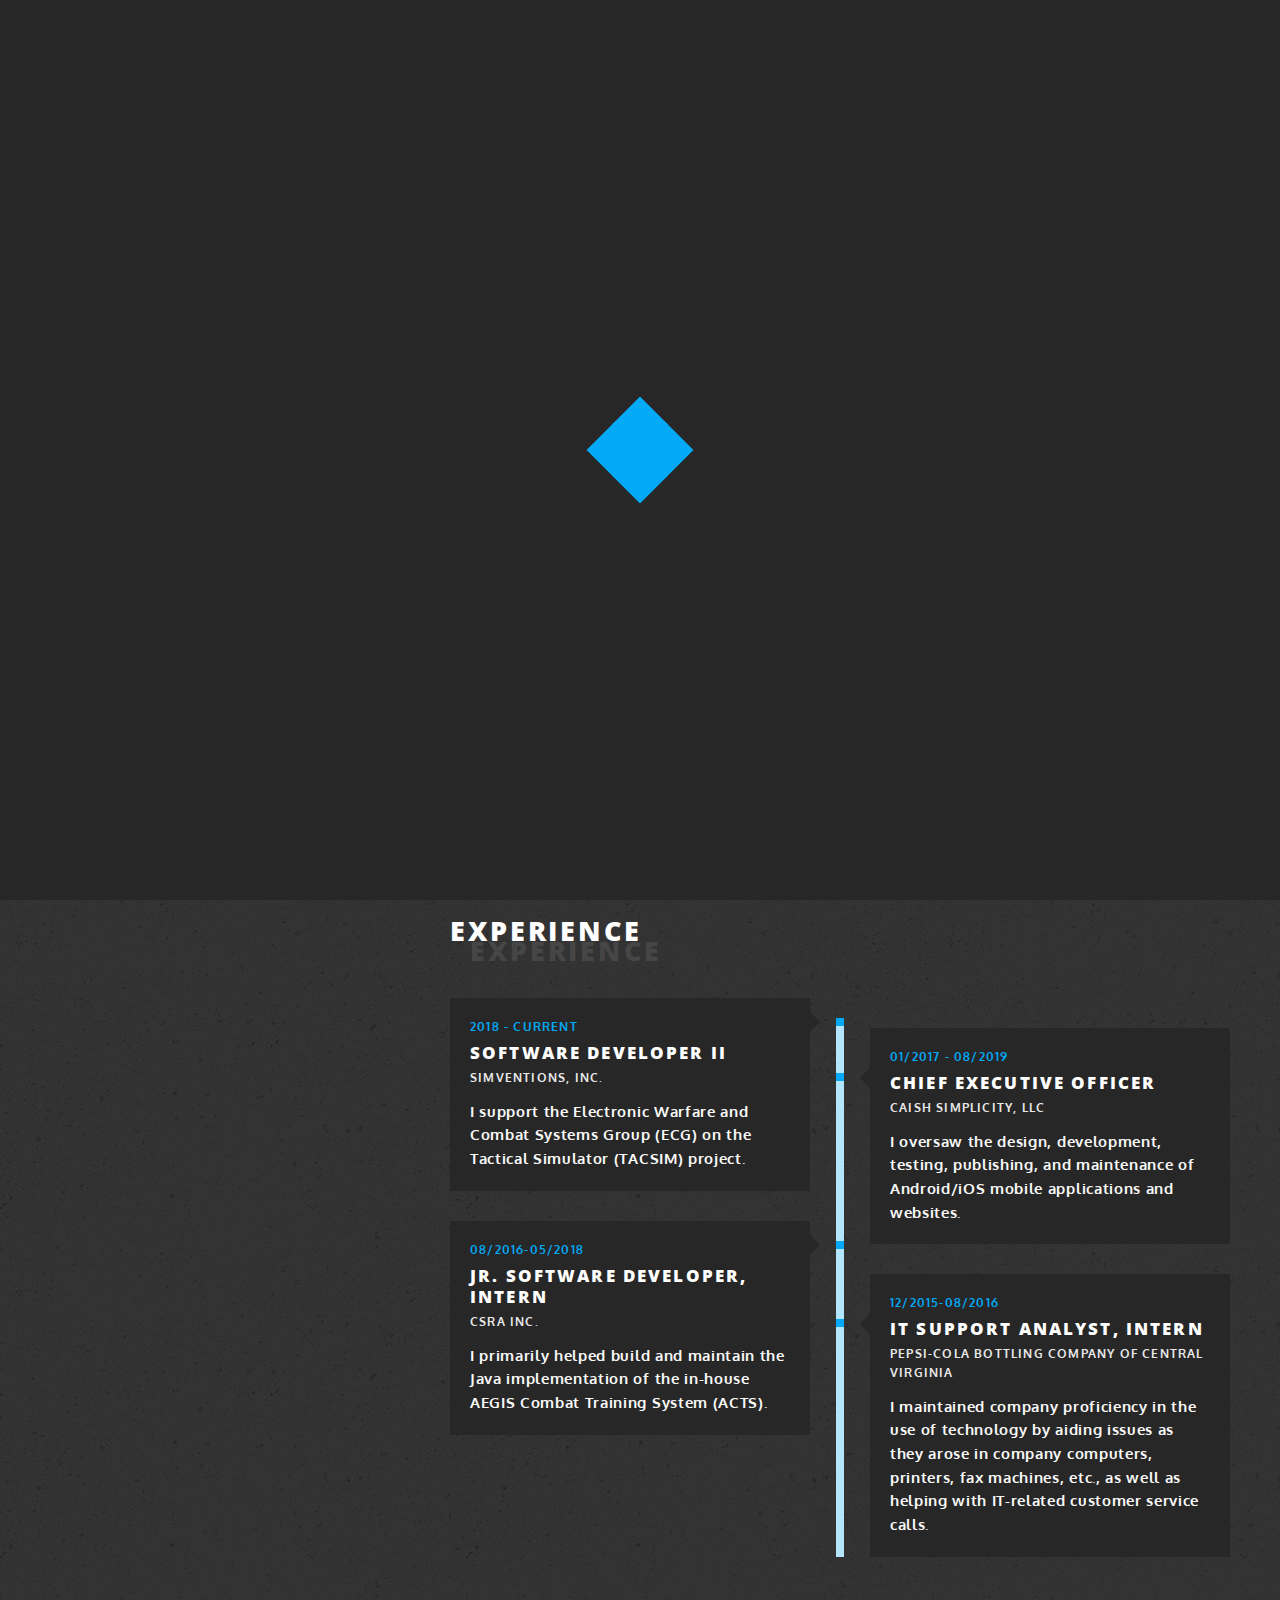
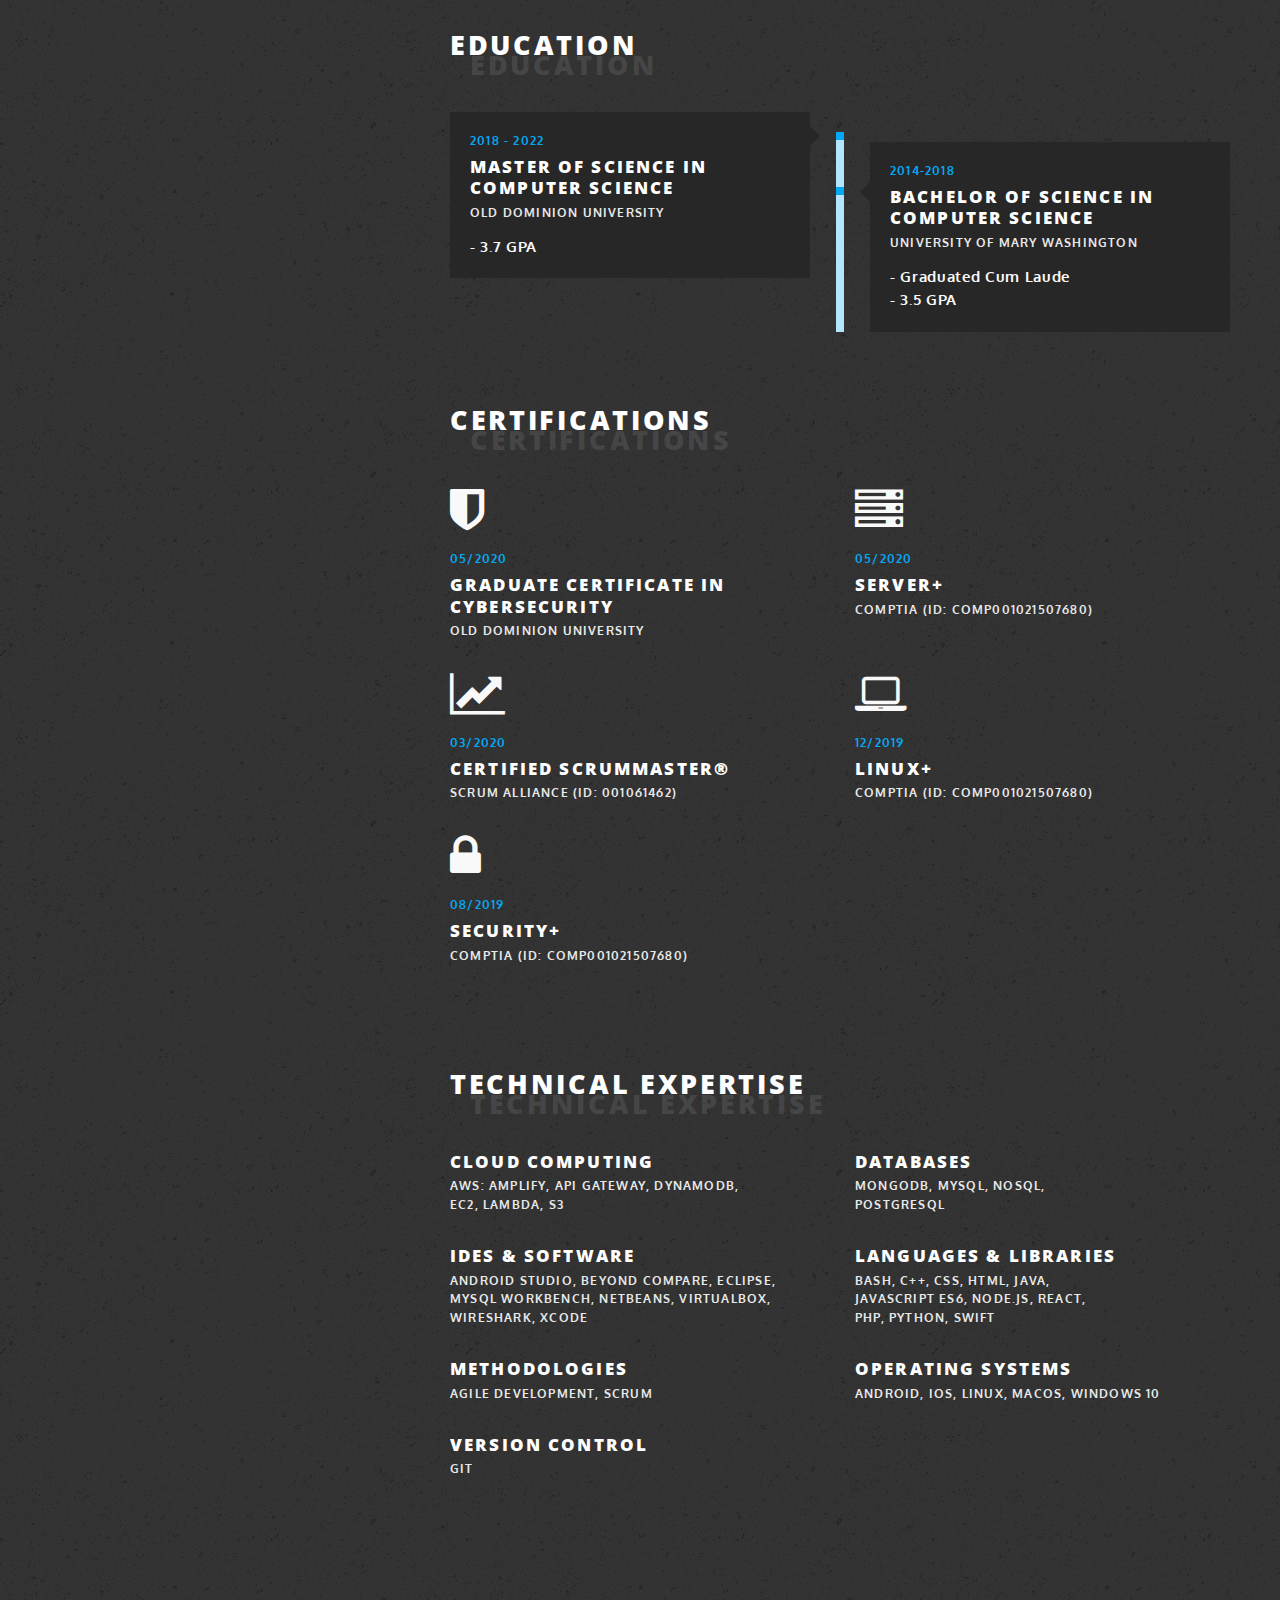
<file: archive/tcaish.github.io_old/index.html>
<!DOCTYPE html>
<html lang="en">
  <head>
    <meta charset="utf-8" />
    <meta http-equiv="X-UA-Compatible" content="IE=edge" />
    <meta name="viewport" content="width=device-width, initial-scale=1" />

    <title>Timothy Caish - Resume</title>

    <!--|Google Fonts|-->
    <link
      href="https://fonts.googleapis.com/css?family=Open+Sans:400,300,300italic,400italic,600,600italic,700,700italic,800,800italic"
      rel="stylesheet"
      type="text/css"
    />
    <link
      href="https://fonts.googleapis.com/css?family=Oxygen:400,300,700"
      rel="stylesheet"
      type="text/css"
    />
    <!--|Icon Fonts(Font Awesome)|-->
    <link
      href="assets/css/font-awesome.min.css"
      rel="stylesheet"
      type="text/css"
    />
    <!--|Magnific Popup|-->
    <link
      href="assets/css/magnific-popup.css"
      rel="stylesheet"
      type="text/css"
    />
    <!--|Owl|-->
    <link href="assets/css/owl.carousel.css" rel="stylesheet" type="text/css" />
    <!--|Bootstrap|-->
    <link
      href="assets/css/bootstrap.min.css"
      rel="stylesheet"
      type="text/css"
    />

    <link href="assets/css/style.css" rel="stylesheet" type="text/css" />
    <link href="assets/css/style_blue.css" rel="stylesheet" type="text/css" />

    <link rel="icon" href="assets/images/favicon.ico" />
  </head>

  <body>
    <!--|Preloader|-->
    <div class="preloader">
      <div class="cssload-thecube">
        <div class="cssload-cube cssload-c1"></div>
        <div class="cssload-cube cssload-c2"></div>
        <div class="cssload-cube cssload-c4"></div>
        <div class="cssload-cube cssload-c3"></div>
      </div>
    </div>
    <!--|End Preloader|-->

    <div class="wrapper">
      <!--|===================================================================
| Sidebar
|=======================================================================|-->
      <aside class="sidebar">
        <a href="#" class="navbar-close-btn"><i class="fa fa-close"></i></a>

        <div class="sidebar-inner">
          <!--|Header|-->
          <header class="header">
            <!--Logo-->
            <a class="logo" href="index.html"
              ><img src="assets/images/logo.png" alt=""
            /></a>
            <!--Slogan-->
            <p class="slogan">Get Busy Livin'</p>
          </header>
          <!--|End Header|-->

          <!--|Navbar|-->
          <nav class="fp-navbar scrollspy">
            <ul class="nav">
              <li class="active"><a href="#about">About</a></li>
              <li><a href="#experience">Experience</a></li>
              <li><a href="#education">Education</a></li>
              <li><a href="#certs">Certifications</a></li>
              <li><a href="#expertise">Technical Expertise</a></li>
            </ul>
          </nav>
          <!--|End Navbar|-->

          <!--|Footer|-->
          <div class="footer">
            <!--Social Links-->
            <div class="social-links">
              <a href="https://linkedin.com/in/timothy-caish" target="_blank"
                ><i class="fa fa-linkedin-square"></i
              ></a>
            </div>

            <!--Copyright-->
            <p class="copyright">2021 &copy; Timothy Caish</p>
            <p id="last-updated">Last updated: <i>08 March 2021</i></p>
          </div>
          <!--|End Footer|-->
        </div>
      </aside>
      <!--|End Sidebar|-->

      <!--|===================================================================
| Main Content
|=======================================================================|-->
      <main class="main-content">
        <a href="#" class="navbar-show-btn"><i class="fa fa-bars"></i></a>

        <!--|Doted Nav|-->
        <nav class="doted-nav fp-navbar scrollspy">
          <ul class="nav">
            <li class="active"><a href="#about">About</a></li>
            <li><a href="#experience">Experience</a></li>
            <li><a href="#education">Education</a></li>
            <li><a href="#certs">Certifications</a></li>
            <li><a href="#expertise">Technical Expertise</a></li>
          </ul>
        </nav>
        <!--|End Doted Nav|-->

        <!--||Profile Cover||-->
        <div
          class="profile-cover"
          style="background-image: url('assets/images/profile_cover.jpg')"
        >
          <!--Profile Area-->
          <div class="profile-area">
            <figure class="profile">
              <img src="assets/images/profile_pic.jpg" alt="" />
              <figcaption class="profile-info">
                <h4 class="title name">Timothy Caish</h4>
                <p class="position">Software Developer II</p>
              </figcaption>
            </figure>
          </div>
        </div>
        <!--||End Profile Cover||-->

        <!--||Bio||-->
        <section id="about" class="bio section">
          <div class="text">
            <p>
              Hello, and welcome to my resume! To start, I'm currently pursuing
              my Master's in Computer Science at ODU while I work full time at
              SimVentions, Inc., in Stafford, VA, as a mid-level Software
              Developer. I love to workout and try the weekly new sours at Red
              Dragon with my wife.
            </p>
          </div>

          <div class="personal-info">
            <h2 class="section-title">Personal Information</h2>

            <table class="personal-info">
              <tr>
                <td>Name</td>
                <td>:</td>
                <td>Timothy Caish</td>
              </tr>
              <tr>
                <td>E-mail</td>
                <td>:</td>
                <td><a href="mailto:tcais001@odu.edu">tcais001@odu.edu</a></td>
              </tr>
            </table>

            <div class="button-group">
              <a class="btn btn-default" disabled> Download Resume </a>
            </div>
          </div>
        </section>
        <!--||End Bio||-->

        <!--||Resume||-->
        <div id="resume">
          <!--|Experience|-->
          <section id="experience" class="work-experience section">
            <h2 class="section-title">Experience</h2>

            <div class="timeline clearfix">
              <div class="timeline-bar"></div>

              <div class="timeline-box">
                <div class="box-inner">
                  <header class="timeline-header">
                    <p class="meta-primary">2018 - Current</p>
                    <h4 class="title">Software Developer II</h4>
                    <p class="meta-default">SimVentions, Inc.</p>
                  </header>
                  <div class="content">
                    <p>
                      I support the Electronic Warfare and Combat Systems Group
                      (ECG) on the Tactical Simulator (TACSIM) project.
                    </p>
                  </div>
                </div>
              </div>

              <div class="timeline-box even">
                <div class="box-inner">
                  <header class="timeline-header">
                    <p class="meta-primary">01/2017 - 08/2019</p>
                    <h4 class="title">Chief Executive Officer</h4>
                    <p class="meta-default">Caish Simplicity, LLC</p>
                  </header>
                  <div class="content">
                    <p>
                      I oversaw the design, development, testing, publishing,
                      and maintenance of Android/iOS mobile applications and
                      websites.
                    </p>
                  </div>
                </div>
              </div>

              <div class="timeline-box">
                <div class="box-inner">
                  <header class="timeline-header">
                    <p class="meta-primary">08/2016-05/2018</p>
                    <h4 class="title">Jr. Software Developer, Intern</h4>
                    <p class="meta-default">CSRA Inc.</p>
                  </header>
                  <div class="content">
                    <p>
                      I primarily helped build and maintain the Java
                      implementation of the in-house AEGIS Combat Training
                      System (ACTS).
                    </p>
                  </div>
                </div>
              </div>

              <div class="timeline-box even">
                <div class="box-inner">
                  <header class="timeline-header">
                    <p class="meta-primary">12/2015-08/2016</p>
                    <h4 class="title">IT Support Analyst, Intern</h4>
                    <p class="meta-default">
                      Pepsi-Cola Bottling Company of Central Virginia
                    </p>
                  </header>
                  <div class="content">
                    <p>
                      I maintained company proficiency in the use of technology
                      by aiding issues as they arose in company computers,
                      printers, fax machines, etc., as well as helping with
                      IT-related customer service calls.
                    </p>
                  </div>
                </div>
              </div>
            </div>
          </section>
          <!--|End Experience|-->

          <!--|Education|-->
          <section id="education" class="education section">
            <h2 class="section-title">Education</h2>

            <div class="timeline clearfix">
              <div class="timeline-bar"></div>

              <div class="timeline-box">
                <div class="box-inner">
                  <header class="timeline-header">
                    <p class="meta-primary">2018 - 2022</p>
                    <h4 class="title">Master of Science in Computer Science</h4>
                    <p class="meta-default">Old Dominion University</p>
                  </header>
                  <div class="content">
                    <p>- 3.7 GPA</p>
                  </div>
                </div>
              </div>

              <div class="timeline-box even">
                <div class="box-inner">
                  <header class="timeline-header">
                    <p class="meta-primary">2014-2018</p>
                    <h4 class="title">
                      Bachelor of Science in Computer Science
                    </h4>
                    <p class="meta-default">University of Mary Washington</p>
                  </header>
                  <div class="content">
                    <p>
                      - Graduated Cum Laude
                      <br />
                      - 3.5 GPA
                    </p>
                  </div>
                </div>
              </div>
            </div>
          </section>
          <!--|End Education|-->
        </div>
        <!--||End Resume||-->

        <!--||Services||-->
        <section id="certs" class="services section">
          <h2 class="section-title">Certifications</h2>

          <div class="row">
            <div class="col-md-6">
              <!--|Text Box|-->
              <div class="text-box">
                <i class="icon fa fa-shield"></i>
                <div class="text">
                  <p class="meta-primary">05/2020</p>
                  <h4 class="title">Graduate Certificate in Cybersecurity</h4>
                  <p class="meta-default">Old Dominion University</p>
                </div>
              </div>
              <!--|End Text Box|-->
            </div>

            <div class="col-md-6">
              <!--|Text Box|-->
              <div class="text-box">
                <i class="icon fa fa-server"></i>
                <div class="text">
                  <p class="meta-primary">05/2020</p>
                  <h4 class="title">Server+</h4>
                  <p class="meta-default">CompTIA (ID: COMP001021507680)</p>
                </div>
              </div>
              <!--|End Text Box|-->
            </div>
          </div>

          <div class="row">
            <div class="col-md-6">
              <!--|Text Box|-->
              <div class="text-box">
                <i class="icon fa fa-line-chart"></i>
                <div class="text">
                  <p class="meta-primary">03/2020</p>
                  <h4 class="title">Certified ScrumMaster&reg;</h4>
                  <p class="meta-default">Scrum Alliance (ID: 001061462)</p>
                </div>
              </div>
              <!--|End Text Box|-->
            </div>

            <div class="col-md-6">
              <!--|Text Box|-->
              <div class="text-box">
                <i class="icon fa fa-laptop"></i>
                <div class="text">
                  <p class="meta-primary">12/2019</p>
                  <h4 class="title">Linux+</h4>
                  <p class="meta-default">CompTIA (ID: COMP001021507680)</p>
                </div>
              </div>
              <!--|End Text Box|-->
            </div>
          </div>

          <div class="row">
            <div class="col-md-6">
              <!--|Text Box|-->
              <div class="text-box">
                <i class="icon fa fa-lock"></i>
                <div class="text">
                  <p class="meta-primary">08/2019</p>
                  <h4 class="title">Security+</h4>
                  <p class="meta-default">CompTIA (ID: COMP001021507680)</p>
                </div>
              </div>
              <!--|End Text Box|-->
            </div>
          </div>
        </section>
        <!--||End Services||-->

        <!--||Skills||-->
        <section id="expertise" class="professional-skills section">
          <h2 class="section-title">Technical Expertise</h2>
          <div class="row">
            <div class="col-md-6">
              <!--|Text Box|-->
              <div class="text-box">
                <div class="text">
                  <h4 class="title">Cloud Computing</h4>
                  <p class="meta-default">
                    AWS: Amplify, API Gateway, DynamoDB,<br />
                    EC2, Lambda, S3
                  </p>
                </div>
              </div>
              <!--|End Text Box|-->
            </div>

            <div class="col-md-6">
              <!--|Text Box|-->
              <div class="text-box">
                <div class="text">
                  <h4 class="title">Databases</h4>
                  <p class="meta-default">
                    MongoDB, MySQL, NoSQL,<br />
                    PostgreSQL
                  </p>
                </div>
              </div>
              <!--|End Text Box|-->
            </div>
          </div>

          <div class="row">
            <div class="col-md-6">
              <!--|Text Box|-->
              <div class="text-box">
                <div class="text">
                  <h4 class="title">IDEs & Software</h4>
                  <p class="meta-default">
                    Android Studio, Beyond Compare, Eclipse,<br />
                    MySQL Workbench, NetBeans, VirtualBox,<br />
                    Wireshark, XCode
                  </p>
                </div>
              </div>
              <!--|End Text Box|-->
            </div>

            <div class="col-md-6">
              <!--|Text Box|-->
              <div class="text-box">
                <div class="text">
                  <h4 class="title">Languages & Libraries</h4>
                  <p class="meta-default">
                    Bash, C++, CSS, HTML, Java,<br />
                    JavaScript ES6, Node.js, React,<br />
                    PHP, Python, Swift
                  </p>
                </div>
              </div>
              <!--|End Text Box|-->
            </div>
          </div>

          <div class="row">
            <div class="col-md-6">
              <!--|Text Box|-->
              <div class="text-box">
                <div class="text">
                  <h4 class="title">Methodologies</h4>
                  <p class="meta-default">Agile development, Scrum</p>
                </div>
              </div>
              <!--|End Text Box|-->
            </div>

            <div class="col-md-6">
              <!--|Text Box|-->
              <div class="text-box">
                <div class="text">
                  <h4 class="title">Operating Systems</h4>
                  <p class="meta-default">
                    Android, iOS, Linux, macOS, Windows 10
                  </p>
                </div>
              </div>
              <!--|End Text Box|-->
            </div>
          </div>

          <div class="row">
            <div class="col-md-6">
              <!--|Text Box|-->
              <div class="text-box">
                <div class="text">
                  <h4 class="title">Version Control</h4>
                  <p class="meta-default">Git</p>
                </div>
              </div>
              <!--|End Text Box|-->
            </div>
          </div>
        </section>
        <!--||End Skills||-->
      </main>
    </div>

    <a href="#" id="goTop"><i class="fa fa-arrow-up"></i></a>

    <!--|===================================================================
| Javascripts
|=======================================================================|-->
    <!--|Jquery|-->
    <script src="assets/js/jquery.min.js"></script>
    <!--|Mixitup|-->
    <script src="assets/js/jquery.mixitup.min.js"></script>
    <!--|Magnific Popup|-->
    <script src="assets/js/jquery.magnific-popup.min.js"></script>
    <!--|Owl Carousel|-->
    <script src="assets/js/owl.carousel.min.js"></script>
    <!--|Validate|-->
    <script src="assets/js/jquery.validate.min.js"></script>
    <!--|Form|-->
    <script src="assets/js/jquery.form.js"></script>
    <!--|Bootstrap|-->
    <script src="assets/js/bootstrap.min.js"></script>
    <!--|Init|-->
    <script src="assets/js/init.js"></script>
  </body>
</html>
</file>
<file: archive/tcaish.github.io_old/assets/css/style.css>
#last-updated {
  margin-top: -20px;
  font-size: 10px;
}
</file>
<file: archive/tcaish.github.io_old/assets/css/style_blue.css>
/*
Template Name: Digest - Personal VCard, Resume, & Portfolio
Author: Frontpixels
Author URI: http://frontpixels.com/
Version: 1.0.0
*/
/*--------------------------------------------------------------
>>> TABLE OF CONTENTS:
----------------------------------------------------------------
# Normalize
# General
# Wrapper
# Header
# Navbar
# Footer
# Profile
# About
# Services
# Skills
# Portfolio
# Resume
# Testimonial
# Blog
# Contact
--------------------------------------------------------------*/
/*
# Normalize
--------------------------------------------------------------*/
html {
  font-family: sans-serif;
  -webkit-text-size-adjust: 100%;
  -ms-text-size-adjust: 100%;
}

body {
  margin: 0;
}

article,
aside,
details,
figcaption,
figure,
footer,
header,
main,
menu,
nav,
section,
summary {
  display: block;
}

audio,
canvas,
progress,
video {
  display: inline-block;
  vertical-align: baseline;
}

audio:not([controls]) {
  display: none;
  height: 0;
}

[hidden],
template {
  display: none;
}

a {
  background-color: transparent;
}

a:active,
a:hover {
  outline: 0;
}

abbr[title] {
  border-bottom: 1px dotted;
}

b,
strong {
  font-weight: bold;
}

dfn {
  font-style: italic;
}

h1 {
  font-size: 2em;
  margin: 0.67em 0;
}

mark {
  background: #ff0;
  color: #000;
}

small {
  font-size: 80%;
}

sub,
sup {
  font-size: 75%;
  line-height: 0;
  position: relative;
  vertical-align: baseline;
}

sup {
  top: -0.5em;
}

sub {
  bottom: -0.25em;
}

img {
  border: 0;
}

svg:not(:root) {
  overflow: hidden;
}

figure {
  margin: 1em 40px;
}

hr {
  box-sizing: content-box;
  height: 0;
}

pre {
  overflow: auto;
}

code,
kbd,
pre,
samp {
  font-family: monospace, monospace;
  font-size: 1em;
}

button,
input,
optgroup,
select,
textarea {
  color: inherit;
  font: inherit;
  margin: 0;
}

button {
  overflow: visible;
}

button,
select {
  text-transform: none;
}

button,
html input[type='button'],
input[type='reset'],
input[type='submit'] {
  -webkit-appearance: button;
  cursor: pointer;
}

button[disabled],
html input[disabled] {
  cursor: default;
}

button::-moz-focus-inner,
input::-moz-focus-inner {
  border: 0;
  padding: 0;
}

input {
  line-height: normal;
}

input[type='checkbox'],
input[type='radio'] {
  box-sizing: border-box;
  padding: 0;
}

input[type='number']::-webkit-inner-spin-button,
input[type='number']::-webkit-outer-spin-button {
  height: auto;
}

input[type='search'] {
  -webkit-appearance: textfield;
  box-sizing: content-box;
}

input[type='search']::-webkit-search-cancel-button,
input[type='search']::-webkit-search-decoration {
  -webkit-appearance: none;
}

fieldset {
  border: 1px solid #c0c0c0;
  margin: 0 2px;
  padding: 0.35em 0.625em 0.75em;
}

legend {
  border: 0;
  padding: 0;
}

textarea {
  overflow: auto;
}

optgroup {
  font-weight: bold;
}

table {
  border-collapse: collapse;
  border-spacing: 0;
}

td,
th {
  padding: 0;
}

/*
# General
--------------------------------------------------------------*/
html {
  font-size: 15px;
  -webkit-font-smoothing: antialiased;
  -moz-osx-font-smoothing: grayscale;
}

html,
body {
  height: 100%;
  width: 100%;
}

body {
  background-color: #333333;
  background-image: url('../images/pattern01.png');
  background-position: top left;
  color: #f9f9f9;
  font-family: 'Oxygen', sans-serif;
  font-size: 1em;
  font-weight: 700;
  line-height: 1.58;
  letter-spacing: 0.045em;
}

p {
  margin-bottom: 20px;
}
p:last-child {
  margin-bottom: 0;
}

a {
  color: #03a9f4;
}
a:hover,
a:focus,
a:active {
  color: #039be5;
  text-decoration: none;
  outline: none;
}

figure {
  margin: 0;
}

iframe {
  border: 0 none;
}

h1,
h2,
h3,
h4,
h5,
h6 {
  color: #ffffff;
  font-family: 'Open Sans', sans-serif;
  font-weight: 800;
  letter-spacing: 0.1em;
  line-height: 1.3;
}

h1,
h2,
h3 {
  margin: 0 0 20px;
}

h4,
h5,
h6 {
  margin: 0 0 12px;
}

h1 {
  font-size: 2.4em;
}

h2 {
  font-size: 2.1em;
}

h3 {
  font-size: 1.8em;
}

h4 {
  font-size: 1.5em;
}

h5 {
  font-size: 1.2em;
}

h6 {
  font-size: 1em;
}

img {
  display: inline-block;
  height: auto;
  max-width: 100%;
}

.btn {
  border: 0 none;
  font-size: 14px;
  font-weight: 400;
  padding: 10px 25px;
  letter-spacing: 0.1em;
  text-transform: uppercase;
  -webkit-border-radius: 0;
  -moz-border-radius: 0;
  -ms-border-radius: 0;
  border-radius: 0;
}
.btn i,
.btn span {
  margin-right: 5px;
}
.btn:hover {
  -webkit-box-shadow: 5px 5px 0 rgba(255, 255, 255, 0.25);
  -moz-box-shadow: 5px 5px 0 rgba(255, 255, 255, 0.25);
  -ms-box-shadow: 5px 5px 0 rgba(255, 255, 255, 0.25);
  -o-box-shadow: 5px 5px 0 rgba(255, 255, 255, 0.25);
  box-shadow: 5px 5px 0 rgba(255, 255, 255, 0.25);
}

.btn.btn-sm {
  font-size: 9em;
  padding: 5px 18px;
}

.btn.btn-lg {
  font-size: 15px;
  padding: 14px 40px;
}

.btn-default {
  color: #272727 !important;
}
.btn-default,
.btn-default:hover,
.btn-default:focus,
.btn-default:active {
  background-color: #ffffff !important;
  color: #272727 !important;
}

.btn-primary,
.btn-primary:hover,
.btn-primary:focus,
.btn-primary:active {
  background-color: #03a9f4 !important;
  color: #ffffff !important;
}

.button-group {
  margin-top: 20px;
}
.button-group .btn {
  margin-right: 10px;
}
.button-group p {
  margin-bottom: 10px;
}
.button-group p p:last-child {
  margin-bottom: 0;
}

@media screen and (max-width: 667px) {
  .button-group .btn {
    margin-bottom: 15px;
  }
}
.title {
  font-family: 'Open Sans', sans-serif;
  font-size: 1.1em;
  font-weight: 800;
  letter-spacing: 0.13em;
  text-transform: uppercase;
  margin-bottom: 5px;
}

.section {
  padding-bottom: 70px;
}
.section.last {
  margin-bottom: 0;
}

.section-title {
  font-family: 'Open Sans', sans-serif;
  font-size: 1.8em;
  font-weight: 800;
  margin-bottom: 50px;
  text-transform: uppercase;
  text-shadow: 20px 20px 0 rgba(255, 255, 255, 0.1);
}

.block-center {
  float: none;
  margin: 0 auto;
}

.meta-default,
.meta-primary {
  font-size: 12px;
  text-transform: uppercase;
  letter-spacing: 0.1em;
}

.meta-default {
  color: #e9e9e9;
}

.meta-primary {
  color: #03a9f4;
  margin-bottom: 5px;
}

.desktop-only {
  display: none;
}

@media screen and (min-width: 992px) {
  .desktop-only {
    display: inline-block;
  }
}
.fp-hr {
  margin: 0 0 15px;
  width: 50px;
  border-color: #03a9f4;
}

.fp-list {
  padding: 0;
  margin-bottom: 40px;
}
.fp-list li {
  position: relative;
  margin-bottom: 8px;
  list-style-type: none;
  padding-left: 24px;
}
.fp-list li::before {
  content: '\f382';
  position: absolute;
  top: 2px;
  left: 0;
  color: #03a9f4;
  font-family: Fontawesome;
}

.fp-more {
  color: #03a9f4;
  font-size: 0.85em;
  text-transform: uppercase;
}
.fp-more::after {
  content: '\f178';
  font-family: Fontawesome;
  margin-left: 5px;
  -webkit-transition: all ease-in-out 0.3s;
  transition: all ease-in-out 0.3s;
}
.fp-more:hover::after {
  margin-left: 12px;
}

/*Aspect Ratio*/
.ratio-4-3,
.ratio-16-9,
.ratio-21-9 {
  position: relative;
  display: block;
}
.ratio-4-3::after,
.ratio-16-9::after,
.ratio-21-9::after {
  display: block;
  content: '';
}
.ratio-4-3 .ratio-inner,
.ratio-16-9 .ratio-inner,
.ratio-21-9 .ratio-inner {
  position: absolute;
  top: 0;
  right: 0;
  bottom: 0;
  left: 0;
}

.ratio-4-3::after {
  padding-top: 75%;
}

.ratio-16-9::after {
  padding-top: 56.25%;
}

.ratio-21-9::after {
  padding-top: 42.8571%;
}

.social-links a {
  font-size: 1.7em;
  line-height: 1;
  padding: 2px 8px;
  -webkit-transition: all ease 0.3s;
  transition: all ease 0.3s;
}
.social-links a:hover {
  color: #03a9f4;
}

.social-links.brand-color a.facebook {
  color: #3b5998;
}
.social-links.brand-color a.twitter {
  color: #55acee;
}
.social-links.brand-color a.g-plus {
  color: #dc4e41;
}
.social-links.brand-color a.linkedin {
  color: #e68523;
}
.social-links.brand-color a.pinterest {
  color: #bd081c;
}
.social-links.brand-color a.youtube {
  color: #cd201f;
}
.social-links.brand-color a.tumblr {
  color: #3b5998;
}
.social-links.brand-color a.instagram {
  color: #3f729b;
}

.social-links.brand-bg a {
  color: #ffffff !important;
}
.social-links.brand-bg a.facebook {
  background-color: rgba(59, 89, 152, 0.8);
}
.social-links.brand-bg a.facebook:hover {
  background-color: #3b5998;
}
.social-links.brand-bg a.twitter {
  background-color: rgba(85, 172, 238, 0.8);
}
.social-links.brand-bg a.twitter:hover {
  background-color: #55acee;
}
.social-links.brand-bg a.g-plus {
  background-color: rgba(220, 78, 65, 0.8);
}
.social-links.brand-bg a.g-plus:hover {
  background-color: #dc4e41;
}
.social-links.brand-bg a.linkedin {
  background-color: rgba(230, 133, 35, 0.8);
}
.social-links.brand-bg a.linkedin:hover {
  background-color: #e68523;
}
.social-links.brand-bg a.pinterest {
  background-color: rgba(189, 8, 28, 0.8);
}
.social-links.brand-bg a.pinterest:hover {
  background-color: #bd081c;
}
.social-links.brand-bg a.youtube {
  background-color: rgba(205, 32, 31, 0.8);
}
.social-links.brand-bg a.youtube:hover {
  background-color: #cd201f;
}
.social-links.brand-bg a.tumblr {
  background-color: rgba(59, 89, 152, 0.8);
}
.social-links.brand-bg a.tumblr:hover {
  background-color: #3b5998;
}
.social-links.brand-bg a.instagram {
  background-color: rgba(63, 114, 155, 0.8);
}
.social-links.brand-bg a.instagram:hover {
  background-color: #3f729b;
}

.social-links.brand-hover-color a:hover.facebook {
  color: #3b5998;
}
.social-links.brand-hover-color a:hover.twitter {
  color: #55acee;
}
.social-links.brand-hover-color a:hover.g-plus {
  color: #dc4e41;
}
.social-links.brand-hover-color a:hover.linkedin {
  color: #e68523;
}
.social-links.brand-hover-color a:hover.pinterest {
  color: #bd081c;
}
.social-links.brand-hover-color a:hover.youtube {
  color: #cd201f;
}
.social-links.brand-hover-color a:hover.tumblr {
  color: #3b5998;
}
.social-links.brand-hover-color a:hover.instagram {
  color: #3f729b;
}

.social-links.brand-hover-bg a.facebook:hover {
  background-color: #3b5998;
}
.social-links.brand-hover-bg a.twitter:hover {
  background-color: #55acee;
}
.social-links.brand-hover-bg a.g-plus:hover {
  background-color: #dc4e41;
}
.social-links.brand-hover-bg a.linkedin:hover {
  background-color: #e68523;
}
.social-links.brand-hover-bg a.pinterest:hover {
  background-color: #bd081c;
}
.social-links.brand-hover-bg a.youtube:hover {
  background-color: rgba(205, 32, 31, 0.1);
}
.social-links.brand-hover-bg a.tumblr:hover {
  background-color: rgba(59, 89, 152, 0.1);
}
.social-links.brand-hover-bg a.instagram:hover {
  background-color: rgba(63, 114, 155, 0.1);
}

@media screen and (min-width: 992px) {
  .margin-top-100 {
    margin-top: 100px !important;
  }

  .margin-bottom-100 {
    margin-bottom: 100px !important;
  }

  .margin-top-80 {
    margin-top: 80px !important;
  }

  .margin-bottom-80 {
    margin-bottom: 80px !important;
  }

  .margin-top-60 {
    margin-top: 60px !important;
  }

  .margin-bottom-60 {
    margin-bottom: 60px !important;
  }

  .margin-top-40 {
    margin-top: 40px !important;
  }

  .margin-bottom-40 {
    margin-bottom: 40px !important;
  }

  .margin-top-20 {
    margin-top: 20px !important;
  }

  .margin-bottom-20 {
    margin-bottom: 20px !important;
  }
}
/*Preloader*/
.preloader {
  position: fixed;
  width: 100%;
  height: 100%;
  background-color: #272727;
  z-index: 9999;
}

.cssload-thecube {
  width: 48px;
  height: 48px;
  margin: 0 auto;
  margin-top: -24px;
  margin-left: -24px;
  position: absolute;
  top: 50%;
  left: 50%;
  transform: rotateZ(45deg);
  -o-transform: rotateZ(45deg);
  -ms-transform: rotateZ(45deg);
  -webkit-transform: rotateZ(45deg);
  -moz-transform: rotateZ(45deg);
}

@media screen and (min-width: 768px) {
  .cssload-thecube {
    width: 72px;
    height: 72px;
    margin-top: -36px;
    margin-left: -36px;
  }
}
.cssload-thecube .cssload-cube {
  position: relative;
  transform: rotateZ(45deg);
  -o-transform: rotateZ(45deg);
  -ms-transform: rotateZ(45deg);
  -webkit-transform: rotateZ(45deg);
  -moz-transform: rotateZ(45deg);
}

.cssload-thecube .cssload-cube {
  float: left;
  width: 50%;
  height: 50%;
  position: relative;
  transform: scale(1.1);
  -o-transform: scale(1.1);
  -ms-transform: scale(1.1);
  -webkit-transform: scale(1.1);
  -moz-transform: scale(1.1);
}

.cssload-thecube .cssload-cube:before {
  content: '';
  position: absolute;
  top: 0;
  left: 0;
  width: 100%;
  height: 100%;
  background-color: #03a9f4;
  animation: cssload-fold-thecube 2.76s infinite linear both;
  -o-animation: cssload-fold-thecube 2.76s infinite linear both;
  -ms-animation: cssload-fold-thecube 2.76s infinite linear both;
  -webkit-animation: cssload-fold-thecube 2.76s infinite linear both;
  -moz-animation: cssload-fold-thecube 2.76s infinite linear both;
  transform-origin: 100% 100%;
  -o-transform-origin: 100% 100%;
  -ms-transform-origin: 100% 100%;
  -webkit-transform-origin: 100% 100%;
  -moz-transform-origin: 100% 100%;
}

.cssload-thecube .cssload-c2 {
  transform: scale(1.1) rotateZ(90deg);
  -o-transform: scale(1.1) rotateZ(90deg);
  -ms-transform: scale(1.1) rotateZ(90deg);
  -webkit-transform: scale(1.1) rotateZ(90deg);
  -moz-transform: scale(1.1) rotateZ(90deg);
}

.cssload-thecube .cssload-c3 {
  transform: scale(1.1) rotateZ(180deg);
  -o-transform: scale(1.1) rotateZ(180deg);
  -ms-transform: scale(1.1) rotateZ(180deg);
  -webkit-transform: scale(1.1) rotateZ(180deg);
  -moz-transform: scale(1.1) rotateZ(180deg);
}

.cssload-thecube .cssload-c4 {
  transform: scale(1.1) rotateZ(270deg);
  -o-transform: scale(1.1) rotateZ(270deg);
  -ms-transform: scale(1.1) rotateZ(270deg);
  -webkit-transform: scale(1.1) rotateZ(270deg);
  -moz-transform: scale(1.1) rotateZ(270deg);
}

.cssload-thecube .cssload-c2:before {
  animation-delay: 0.35s;
  -o-animation-delay: 0.35s;
  -ms-animation-delay: 0.35s;
  -webkit-animation-delay: 0.35s;
  -moz-animation-delay: 0.35s;
}

.cssload-thecube .cssload-c3:before {
  animation-delay: 0.69s;
  -o-animation-delay: 0.69s;
  -ms-animation-delay: 0.69s;
  -webkit-animation-delay: 0.69s;
  -moz-animation-delay: 0.69s;
}

.cssload-thecube .cssload-c4:before {
  animation-delay: 1.04s;
  -o-animation-delay: 1.04s;
  -ms-animation-delay: 1.04s;
  -webkit-animation-delay: 1.04s;
  -moz-animation-delay: 1.04s;
}

@keyframes cssload-fold-thecube {
  0%,
  10% {
    transform: perspective(136px) rotateX(-180deg);
    opacity: 0;
  }
  25%,
  75% {
    transform: perspective(136px) rotateX(0deg);
    opacity: 1;
  }
  90%,
  100% {
    transform: perspective(136px) rotateY(180deg);
    opacity: 0;
  }
}
@-o-keyframes cssload-fold-thecube {
  0%,
  10% {
    -o-transform: perspective(136px) rotateX(-180deg);
    opacity: 0;
  }
  25%,
  75% {
    -o-transform: perspective(136px) rotateX(0deg);
    opacity: 1;
  }
  90%,
  100% {
    -o-transform: perspective(136px) rotateY(180deg);
    opacity: 0;
  }
}
@-ms-keyframes cssload-fold-thecube {
  0%,
  10% {
    -ms-transform: perspective(136px) rotateX(-180deg);
    opacity: 0;
  }
  25%,
  75% {
    -ms-transform: perspective(136px) rotateX(0deg);
    opacity: 1;
  }
  90%,
  100% {
    -ms-transform: perspective(136px) rotateY(180deg);
    opacity: 0;
  }
}
@-webkit-keyframes cssload-fold-thecube {
  0%,
  10% {
    -webkit-transform: perspective(136px) rotateX(-180deg);
    opacity: 0;
  }
  25%,
  75% {
    -webkit-transform: perspective(136px) rotateX(0deg);
    opacity: 1;
  }
  90%,
  100% {
    -webkit-transform: perspective(136px) rotateY(180deg);
    opacity: 0;
  }
}
@-moz-keyframes cssload-fold-thecube {
  0%,
  10% {
    -moz-transform: perspective(136px) rotateX(-180deg);
    opacity: 0;
  }
  25%,
  75% {
    -moz-transform: perspective(136px) rotateX(0deg);
    opacity: 1;
  }
  90%,
  100% {
    -moz-transform: perspective(136px) rotateY(180deg);
    opacity: 0;
  }
}
#goTop {
  position: fixed;
  bottom: 25px;
  right: 30px;
  display: none;
  height: 40px;
  width: 40px;
  line-height: 38px;
  background-color: #ffffff;
  color: #272727;
  font-size: 1.25em;
  text-align: center;
}
#goTop:hover {
  color: #ffffff;
  background-color: #03a9f4;
}

/*
# Wrapper
--------------------------------------------------------------*/
.wrapper {
  max-width: 1300px;
  margin: 0 auto;
}

.sidebar {
  background-color: #272727;
  float: left;
  height: 100vh;
  width: 320px;
  z-index: 1;
  position: fixed;
  top: 0;
  bottom: 0;
  overflow-x: hidden;
  -ms-transform: translateX(-100%);
  -webkit-transform: translateX(-100%);
  transform: translateX(-100%);
  -webkit-transition: all ease-in-out 0.3s;
  transition: all ease-in-out 0.3s;
}
.sidebar .sidebar-inner {
  width: 100%;
  padding: 25px;
}

.main-content {
  position: relative;
  padding: 50px 25px 25px 50px;
  -webkit-transition: all ease-in-out 0.3s;
  transition: all ease-in-out 0.3s;
}
.main-content::before {
  content: '';
  position: absolute;
  top: 0;
  left: 0;
  height: 100%;
  width: 100%;
  background-color: rgba(0, 0, 0, 0.3);
  z-index: 999;
  visibility: hidden;
  opacity: 0;
  -webkit-transition: all ease-in-out 0.3s;
  transition: all ease-in-out 0.3s;
}

.navbar-close-btn,
.navbar-show-btn {
  font-size: 1.6em;
  border: 0 none;
  -webkit-transition: all ease-in-out 0.2s;
  transition: all ease-in-out 0.2s;
}
.navbar-close-btn i,
.navbar-close-btn span,
.navbar-show-btn i,
.navbar-show-btn span {
  margin-left: 2px;
}

.navbar-close-btn {
  position: absolute;
  top: 10px;
  right: 20px;
  color: #e9e9e9;
}
.navbar-close-btn:hover {
  color: #f9f9f9;
}

.navbar-show-btn {
  position: fixed;
  top: 5px;
  left: 5px;
  width: 40px;
  height: 40px;
  line-height: 38px;
  text-align: center;
  background-color: #ffffff;
  color: #272727;
}
.navbar-show-btn:hover {
  background-color: #03a9f4;
  color: #ffffff;
}

.navbar-show .navbar-show-btn {
  -ms-transform: scale(0, 0);
  -webkit-transform: scale(0, 0);
  transform: scale(0, 0);
}

@media screen and (max-width: 1024px) {
  .navbar-show {
    overflow: hidden;
  }
  .navbar-show .sidebar {
    -ms-transform: translateX(0);
    -webkit-transform: translateX(0);
    transform: translateX(0);
  }
  .navbar-show .main-content {
    -ms-transform: translateX(400px);
    -webkit-transform: translateX(400px);
    transform: translateX(400px);
  }
  .navbar-show .main-content::before {
    visibility: visible;
    opacity: 1;
  }
}
@media screen and (max-width: 767px) {
  .navbar-show .main-content {
    -ms-transform: translateX(320px);
    -webkit-transform: translateX(320px);
    transform: translateX(320px);
  }
}
@media screen and (min-width: 1300px) {
  .wrapper::before {
    content: '';
    position: fixed;
    top: 0;
    left: 0;
    height: 100%;
    width: calc(50% - 250px);
    background-color: #272727;
    z-index: 0;
  }
}
@media screen and (min-width: 1025px) {
  .sidebar {
    -ms-transform: translateX(0);
    -webkit-transform: translateX(0);
    transform: translateX(0);
  }

  .main-content {
    margin-left: 400px;
  }

  .navbar-close-btn,
  .navbar-show-btn {
    display: none;
  }
}
@media screen and (min-width: 768px) {
  .sidebar {
    width: 400px;
  }
  .sidebar .sidebar-inner {
    padding: 50px;
  }

  .main-content {
    padding: 50px;
  }
}
/*
# Header
--------------------------------------------------------------*/
.header {
  margin-bottom: 60px;
}
.header .logo {
  display: inline-block;
  margin-bottom: 5px;
}
.header .slogan {
  font-size: 0.8em;
  text-transform: uppercase;
  letter-spacing: 0.1em;
}

/*
# Navbar
--------------------------------------------------------------*/
.fp-navbar {
  font-family: 'Open Sans', sans-serif;
  font-size: 1.5em;
  font-weight: 800;
  text-transform: uppercase;
  letter-spacing: 0.1em;
  margin-bottom: 60px;
}
.fp-navbar .nav > li {
  margin-bottom: 10px;
}
.fp-navbar .nav > li > a {
  color: #e9e9e9;
  padding: 0;
  -webkit-transition: all ease-in-out 0.2s;
  transition: all ease-in-out 0.2s;
}
.fp-navbar .nav > li > a:focus,
.fp-navbar .nav > li > a:hover {
  background-color: transparent;
  color: #f9f9f9;
}
.fp-navbar .nav > li > a:focus,
.fp-navbar .nav > li > a:hover {
  background-color: transparent;
  color: #f9f9f9;
}
.fp-navbar .nav > li.active > a {
  color: #03a9f4;
  text-shadow: 5px 5px 0 rgba(255, 255, 255, 0.1);
}

.doted-nav {
  position: fixed;
  top: 50%;
  left: 20px;
  font-size: 0;
  -ms-transform: translateY(-50%);
  -webkit-transform: translateY(-50%);
  transform: translateY(-50%);
  -webkit-transition: all ease-in-out 0.3s;
  transition: all ease-in-out 0.3s;
}
.doted-nav .nav > li > a {
  display: block;
  width: 10px;
  height: 10px;
  background-color: rgba(255, 255, 255, 0.3);
}
.doted-nav .nav > li > a:focus,
.doted-nav .nav > li > a:hover {
  background-color: #ffffff;
}
.doted-nav .nav > li.active > a {
  background-color: #03a9f4;
}

@media screen and (min-width: 1025px) {
  .doted-nav {
    display: none;
  }
}
/*
# Footer
--------------------------------------------------------------*/
.footer {
  width: 100%;
  align-self: flex-end;
}
.footer,
.footer a {
  color: #f9f9f9;
}
.footer .social-links {
  margin-bottom: 12px;
}
.footer .social-links p {
  margin-bottom: 5px;
}
.footer .social-links p:last-child {
  margin-bottom: 0;
}
.footer .social-links a {
  padding: 0;
  margin: 0 10px 10px 0;
}

/*
# Profile
--------------------------------------------------------------*/
.profile-cover {
  position: relative;
  width: 100%;
  background-color: #03a9f4;
  background-position: center center;
  background-size: cover;
  margin-bottom: 40px;
}
.profile-cover::before,
.profile-cover::after {
  content: '';
  display: table;
  visibility: hidden;
}
.profile-cover::after {
  clear: both;
}

.profile-area {
  width: 100%;
  padding: 25px 55px 50px 25px;
  background-color: rgba(0, 0, 0, 0.8);
}
.profile-area .profile {
  position: relative;
  z-index: 0;
  margin-bottom: 60px;
}
.profile-area .profile::before {
  content: '';
  position: absolute;
  top: 25px;
  left: 30px;
  width: 100%;
  height: 100%;
  border: 10px solid;
  border-color: #03a9f4;
  z-index: -1;
}
.profile-area .profile .profile-info {
  margin-top: 12px;
}
.profile-area .profile .title {
  font-size: 1.2em;
}
.profile-area .social-links,
.profile-area .social-links a {
  color: #f9f9f9;
}
.profile-area .social-links a {
  padding: 0;
  margin-left: 8px;
  opacity: 0.7;
}
.profile-area .social-links a:hover {
  opacity: 1;
}
.profile-area .social-links p {
  margin-bottom: 5px;
}

@media screen and (min-width: 768px) {
  .profile-area {
    float: left;
    width: 330px;
    padding: 50px 80px 75px 50px;
  }
  .profile-area .profile {
    margin-bottom: 0;
  }
  .profile-area .social-links {
    position: absolute;
    bottom: 50px;
    right: 50px;
    text-align: right;
  }
  .profile-area .social-links,
  .profile-area .social-links a {
    color: #ffffff;
  }
}
/*
# About
--------------------------------------------------------------*/
.bio .text {
  margin-bottom: 40px;
}

.personal-info {
  width: 100%;
  margin-bottom: 30px;
}
.personal-info tr {
  height: 34px;
}
.personal-info td:first-child {
  width: 120px;
}
.personal-info td:last-child {
  padding-left: 10px;
}
.personal-info .icon {
  color: #03a9f4;
  margin-right: 7px;
}

/*
# Services
--------------------------------------------------------------*/
.text-box {
  margin-bottom: 30px;
}
.text-box .icon {
  color: #f9f9f9;
  font-size: 3.2em;
  margin-bottom: 15px;
}
.text-box:hover .icon {
  color: #03a9f4;
}

/*
# Skills
--------------------------------------------------------------*/
.bar-wrap {
  margin-bottom: 30px;
}
.bar-wrap .title {
  font-size: 1em;
  color: #e9e9e9;
}

.bar {
  position: relative;
  background-color: #b3e5fc;
  height: 10px;
  width: 100%;
}
.bar .progress-bar {
  position: absolute;
  top: 0;
  left: 0;
  bottom: 0;
  background-color: #03a9f4;
}

/*
# Portfolio
--------------------------------------------------------------*/
#portfolioGallery .mix {
  display: none;
}

.filtering-nav {
  margin-bottom: 30px;
}
.filtering-nav .filter {
  cursor: pointer;
  display: inline-block;
  font-size: 0.8em;
  letter-spacing: 0.1em;
  line-height: 1;
  text-transform: uppercase;
}
.filtering-nav .filter::after {
  content: '|';
  color: #e9e9e9;
  font-size: 0.8em;
  margin: 0 10px;
}
.filtering-nav .filter.active {
  color: #03a9f4;
}
.filtering-nav .filter:last-child::after {
  content: '';
  margin: 0;
}

.portfolio {
  margin-bottom: 30px;
}
.portfolio .item {
  position: relative;
  cursor: zoom-in;
  float: left;
  width: 100%;
  overflow: hidden;
}
.portfolio .fp-overlay {
  background-color: transparent;
  position: absolute;
  top: 0;
  left: 0;
  height: 100%;
  width: 100%;
  -webkit-transition: all ease-in-out 0.3s;
  transition: all ease-in-out 0.3s;
}
.portfolio .desc {
  position: absolute;
  bottom: 0;
  left: 0;
  padding: 20px;
  width: 100%;
}
.portfolio .title {
  color: #ffffff;
  font-size: 1em;
  text-transform: uppercase;
}
.portfolio .fp-meta {
  color: #ffffff;
  display: inline-block;
  line-height: 1;
  margin-bottom: 8px;
}
.portfolio .fp-meta::after {
  content: ',';
}
.portfolio .fp-meta:last-child::after {
  content: '';
}
.portfolio .item:hover .fp-overlay {
  background-color: rgba(0, 0, 0, 0.3);
}

@media screen and (min-width: 768px) {
  .portfolio .item {
    width: 50%;
  }
}
@media screen and (min-width: 991px) {
  .portfolio .item {
    width: 33.3333333333%;
  }
  .portfolio .desc {
    -ms-transform: translateY(100%);
    -webkit-transform: translateY(100%);
    transform: translateY(100%);
    -webkit-transition: transform 0.3s ease-in-out 0.2s;
    transition: transform 0.3s ease-in-out 0.2s;
  }
  .portfolio .item:hover .desc {
    -ms-transform: translateY(0);
    -webkit-transform: translateY(0);
    transform: translateY(0);
  }
}
/*
# Resume
--------------------------------------------------------------*/
.timeline {
  position: relative;
}
.timeline .timeline-bar {
  position: absolute;
  top: 20px;
  left: 50%;
  bottom: 0;
  background-color: #b3e5fc;
  width: 8px;
  margin: 0 auto;
  display: none;
  -ms-transform: translateX(-50%);
  -webkit-transform: translateX(-50%);
  transform: translateX(-50%);
}
.timeline .timeline-box {
  position: relative;
  width: 100%;
  margin-bottom: 30px;
}
.timeline .timeline-box::after {
  content: '';
  position: absolute;
  top: 20px;
  right: -4px;
  width: 8px;
  height: 8px;
  background-color: #03a9f4;
  display: none;
}
.timeline .box-inner {
  position: relative;
  background-color: #272727;
  padding: 20px;
}
.timeline .box-inner .meta-default,
.timeline .box-inner .meta-primary {
  margin-bottom: 5px;
}
.timeline .box-inner .meta-default:last-child,
.timeline .box-inner .meta-primary:last-child {
  margin-bottom: 0;
}
.timeline .timeline-header {
  margin-bottom: 12px;
}

@media screen and (min-width: 768px) {
  .timeline .timeline-bar {
    display: block;
  }
  .timeline .timeline-box {
    float: left;
    padding-right: 30px;
    width: 50%;
    margin-bottom: 30px;
  }
  .timeline .timeline-box::after {
    display: block;
  }
  .timeline .box-inner::after {
    content: '';
    position: absolute;
    top: 14px;
    left: 100%;
    border-top: 10px solid transparent;
    border-bottom: 10px solid transparent;
    border-left: 10px solid #272727;
  }
  .timeline .even.timeline-box {
    margin-top: 30px;
    margin-bottom: 0;
    float: right;
    padding-right: 0;
    padding-left: 30px;
  }
  .timeline .even.timeline-box::after {
    top: 45px;
    right: auto;
    left: -4px;
  }
  .timeline .even.timeline-box .box-inner::after {
    top: 40px;
    left: auto;
    right: 100%;
    border-left: 0 none;
    border-right: 10px solid #272727;
  }
}
/*
# Testimonial
--------------------------------------------------------------*/
.clients {
  border-width: 1px 0 0 1px;
  border-style: solid;
  border-color: rgba(0, 0, 0, 0.15);
  -webkit-transition: all ease-in-out 0.3s;
  transition: all ease-in-out 0.3s;
  margin-bottom: 30px;
}
.clients .client {
  float: left;
  width: 50%;
  border-width: 0 1px 1px 0;
  border-style: solid;
  border-color: rgba(0, 0, 0, 0.15);
  padding: 20px;
  text-align: center;
}
.clients .client img {
  display: inline-block;
  max-width: none;
  width: auto;
  height: 70px;
  opacity: 0.7;
}
.clients .client:hover img {
  opacity: 1;
}

.review-wrap {
  display: block;
  margin-bottom: 20px;
}
.review-wrap::before,
.review-wrap::after {
  content: '';
  display: table;
  visibility: hidden;
}
.review-wrap::after {
  clear: both;
}
.review-wrap .text {
  position: relative;
}
.review-wrap .text::before {
  content: '\f10d';
  float: left;
  margin: 0 15px 5px 0;
  color: #03a9f4;
  font-family: Fontawesome;
  font-size: 1.5em;
}
.review-wrap .review-meta {
  display: block;
  margin-bottom: 20px;
}
.review-wrap .review-meta::before,
.review-wrap .review-meta::after {
  content: '';
  display: table;
  visibility: hidden;
}
.review-wrap .review-meta::after {
  clear: both;
}
.review-wrap .review-meta .avatar {
  float: left;
  height: 46px;
  width: 46px;
  margin-right: 15px;
  overflow: hidden;
}
.review-wrap .review-meta .info {
  overflow: hidden;
}
.review-wrap .review-meta .name {
  font-size: 0.9em;
  font-weight: 600;
  margin-bottom: 6px;
  letter-spacing: 0.1em;
  text-transform: uppercase;
}
.review-wrap .review-meta .meta {
  color: #e9e9e9;
  font-size: 0.9em;
}
.review-wrap .review-meta .meta a {
  color: #e9e9e9;
}
.review-wrap .review-meta .meta a:hover {
  color: #03a9f4;
}

.review-area .owl-controls .owl-prev,
.review-area .owl-controls .owl-next {
  display: inline-block;
  height: 30px;
  width: 35px;
  line-height: 30px;
  text-align: center;
  color: #272727;
  background-color: #ffffff;
}
.review-area .owl-controls .owl-prev:hover,
.review-area .owl-controls .owl-next:hover {
  color: #ffffff;
  background-color: #03a9f4;
}
.review-area .owl-controls .owl-prev {
  margin-right: 5px;
}

/*
# Blog
--------------------------------------------------------------*/
.posts-wrapper::before,
.posts-wrapper::after {
  content: '';
  display: table;
  visibility: hidden;
}
.posts-wrapper::after {
  clear: both;
}
.posts-wrapper .post {
  float: left;
  width: 100%;
}
.posts-wrapper .post,
.posts-wrapper .post a,
.posts-wrapper .post h1,
.posts-wrapper .post h2,
.posts-wrapper .post h3,
.posts-wrapper .post h4,
.posts-wrapper .post h5,
.posts-wrapper .post h6 {
  color: #ffffff;
}
.posts-wrapper .post .ratio-inner {
  overflow: hidden;
}
.posts-wrapper .post .ratio-inner::after {
  content: '';
  position: absolute;
  top: 0;
  left: 0;
  height: 100%;
  width: 100%;
  background-color: rgba(0, 0, 0, 0.4);
  z-index: 0;
  -webkit-transition: all ease-in-out 0.2s;
  transition: all ease-in-out 0.2s;
}
.posts-wrapper .post:hover .ratio-inner::after {
  background-color: rgba(3, 169, 244, 0.6);
}
.posts-wrapper .post .post-desc {
  position: absolute;
  top: 50%;
  left: 25px;
  right: 25px;
  -ms-transform: translateY(-50%);
  -webkit-transform: translateY(-50%);
  transform: translateY(-50%);
  z-index: 1;
}
.posts-wrapper .post .post-title {
  margin-bottom: 12px;
}
.posts-wrapper .post .post-meta {
  font-size: 0.85em;
  text-transform: uppercase;
  margin-bottom: 10px;
}
.posts-wrapper .post .post-meta .date,
.posts-wrapper .post .post-meta .comment {
  display: inline-block;
  padding: 5px 10px;
  line-height: 1;
}
.posts-wrapper .post .post-meta .date {
  background-color: #ffffff;
  color: #272727;
}
.posts-wrapper .post .post-meta .comment {
  background-color: #03a9f4;
  color: #ffffff;
}
.posts-wrapper .post .entry-content p {
  margin-bottom: 10px;
}

@media screen and (min-width: 768px) {
  .posts-wrapper .post {
    float: left;
    width: 50%;
  }
}
/*
# Contact
--------------------------------------------------------------*/
.address-box {
  margin-bottom: 30px;
}
.address-box .icon {
  font-size: 2.4em;
  color: #e9e9e9;
  margin-bottom: 20px;
}
.address-box p {
  margin-bottom: 0;
}
.address-box a {
  color: #f9f9f9;
}
.address-box a:hover {
  color: #03a9f4;
}

.contact-form {
  margin-bottom: 50px;
}
.contact-form .action-message {
  margin-bottom: 20px;
}
.contact-form .action-message .contact-success,
.contact-form .action-message .contact-error {
  display: none;
  margin-bottom: 0;
  padding: 5px 10px;
}
.contact-form input,
.contact-form textarea {
  background-color: #272727;
  border-width: 2px;
  border-style: solid;
  border-color: rgba(255, 255, 255, 0.3);
  padding: 12px 20px;
  width: 100%;
}
.contact-form input:focus,
.contact-form textarea:focus {
  -webkit-box-shadow: 10px 10px 0 rgba(255, 255, 255, 0.3);
  -moz-box-shadow: 10px 10px 0 rgba(255, 255, 255, 0.3);
  -ms-box-shadow: 10px 10px 0 rgba(255, 255, 255, 0.3);
  -o-box-shadow: 10px 10px 0 rgba(255, 255, 255, 0.3);
  box-shadow: 10px 10px 0 rgba(255, 255, 255, 0.3);
  border-color: rgba(255, 255, 255, 0.8);
}
.contact-form label {
  color: #ff0000;
  font-weight: 300;
}
.contact-form .entry-field {
  margin-bottom: 25px;
}
.contact-form .btn {
  margin-top: 20px;
}
</file>
